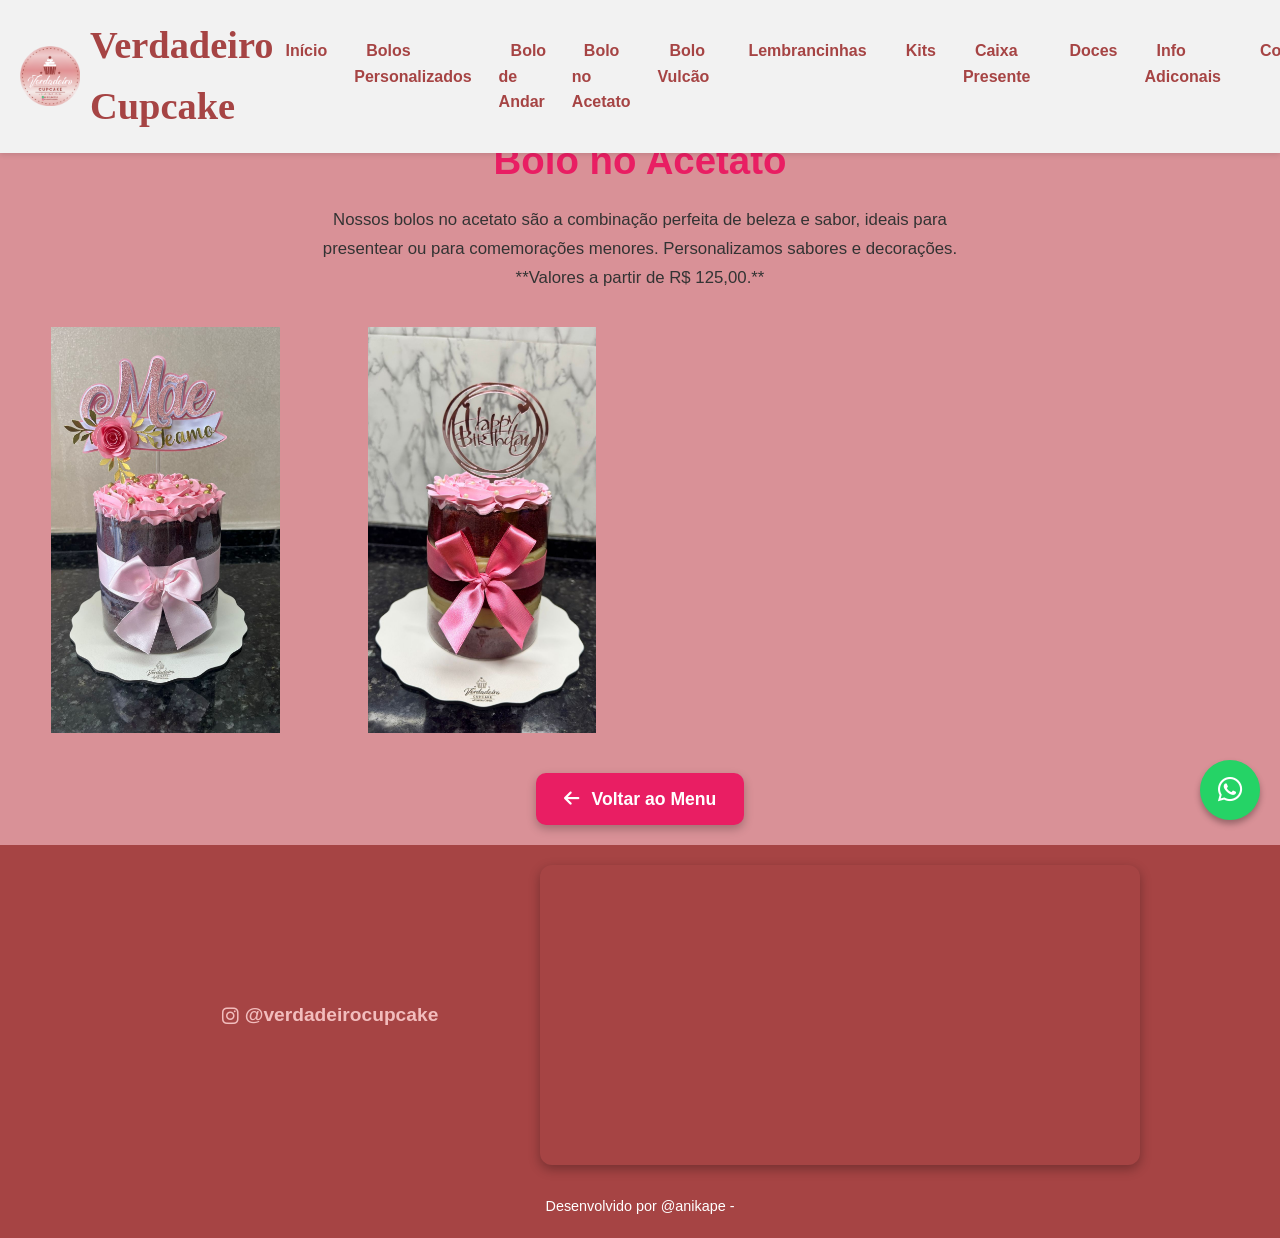
<file: acetato.html>
<!DOCTYPE html>
<html lang="en">
<head>
    <meta charset="UTF-8">
    <meta name="viewport" content="width=device-width, initial-scale=1.0">
    <link rel="stylesheet" href="style.css">
    <link rel="stylesheet" href="css/paginas.css">
    <link rel="stylesheet" href="https://cdnjs.cloudflare.com/ajax/libs/font-awesome/6.0.0-beta3/css/all.min.css">
    <link href="https://fonts.googleapis.com/icon?family=Material+Icons" rel="stylesheet">
    <title>Bolo no Acetato | Verdadeiro Cupcake</title>
</head>
<body>
    <header>
        <div class="logo">
            <img src="./assets/logo1.png" alt="Logo Verdadeiro Cupcake" class="headerLogo" loading="lazy" />
            <h1 id="logo">Verdadeiro Cupcake</h1>
        </div>
        <div class="menu-toggle">
            <span class="material-icons">menu</span>
        </div>
        <nav>
            <ul>
                <li><a href="index.html">Início</a></li>
                <li><a href="bolospersonalizados.html">Bolos Personalizados</a></li>
                <li><a href="boloandar.html">Bolo de Andar</a></li>
                <li><a href="#acetato">Bolo no Acetato</a></li> 
                <li><a href="vulcao.html">Bolo Vulcão</a></li>
                <li><a href="lembrancinhas.html">Lembrancinhas</a></li>
                <li><a href="#kits">Kits</a></li>
                <li><a href="#presente">Caixa Presente</a></li>
                <li><a href="doces.html">Doces </a></li>
                <li><a href="#add">Info Adiconais </a></li>
                <li><a href="#contato">Contato</a></li>
            </ul>
        </nav>
    </header>

    <main>
        <h1 class="page-title">Bolo no Acetato</h1>
        
        <p class="description">
            Nossos bolos no acetato são a combinação perfeita de beleza e sabor, ideais para presentear ou para comemorações menores.
            Personalizamos sabores e decorações. 
            <br>
            **Valores a partir de R$ 125,00.**
        </p>

        <div class="gallery">
            <div class="gallery-item">
                <img src="./assets/acetato.jpg" alt="Bolo no Acetato 1">
            </div>
            <div class="gallery-item">
                <img src="./assets/acetato/acetato.jpg" alt="Bolo no Acetato 2">
            </div>
            <!-- <div class="gallery-item">
                <img src="./assets/acetato3.jpg" alt="Bolo no Acetato 3">
            </div>
            <div class="gallery-item">
                <img src="./assets/acetato4.jpg" alt="Bolo no Acetato 4">
            </div>
            <div class="gallery-item">
                <img src="./assets/acetato5.jpg" alt="Bolo no Acetato 5">
            </div>
            <div class="gallery-item">
                <img src="./assets/acetato6.jpg" alt="Bolo no Acetato 6">
            </div>
            <div class="gallery-item">
                <img src="./assets/acetato7.jpg" alt="Bolo no Acetato 7">
            </div> -->
        </div>

        <a href="index.html" class="back-button">
            <i class="fas fa-arrow-left"></i> Voltar ao Menu
        </a>
    </main>

    <footer id="contato">
        <div class="footer-content">
            <div class="footer-top">
                <div class="footer-instagram">
                    <a
                        href="https://www.instagram.com/verdadeirocupcake/"
                        target="_blank"
                        rel="noopener noreferrer"
                        class="instagram-link"
                    >
                        <i class="fab fa-instagram"></i> @verdadeirocupcake
                    </a>
                </div>
                <div class="map-container">
                    <iframe
                        src="https://www.google.com/maps/embed?pb=!1m18!1m12!1m3!1d3951.840152264627!2d-34.90979382417488!3d-7.911761278748884!2m3!1f0!2f0!3f0!3m2!1i1024!2i768!4f13.1!3m3!1m2!1s0x7ab1433507e8efd%3A0x87d043408e9410bb!2sR.%20Quarenta%20e%20Oito%2C%20256%20-%20Caet%C3%A9s%20III%2C%20Abreu%20e%20Lima%20-%20PE%2C%2055345-070!5e0!3m2!1spt-BR!2sbr!4v1759503934556!5m2!1spt-BR!2sbr"
                        allowfullscreen=""
                        loading="lazy"
                        referrerpolicy="no-referrer-when-downgrade"
                    ></iframe>
                </div>
            </div>
            <p id="footer-text">Desenvolvido por @anikape - <span id="current-date"></span></p>
        </div>
    </footer>

    <a href="https://wa.me/5581981802018" target="_blank" class="whatsapp-float">
        <i class="fab fa-whatsapp"></i>
    </a>

    <div vw class="enabled">
        <div vw-access-button class="active"></div>
        <div vw-plugin-wrapper></div>
    </div>
    <script src="https://vlibras.gov.br/app/vlibras-plugin.js"></script>
    <script>
        new window.VLibras.Widget("https://vlibras.gov.br/app");
    </script>

    <script src="script.js"></script>

</body>
</html>
</file>
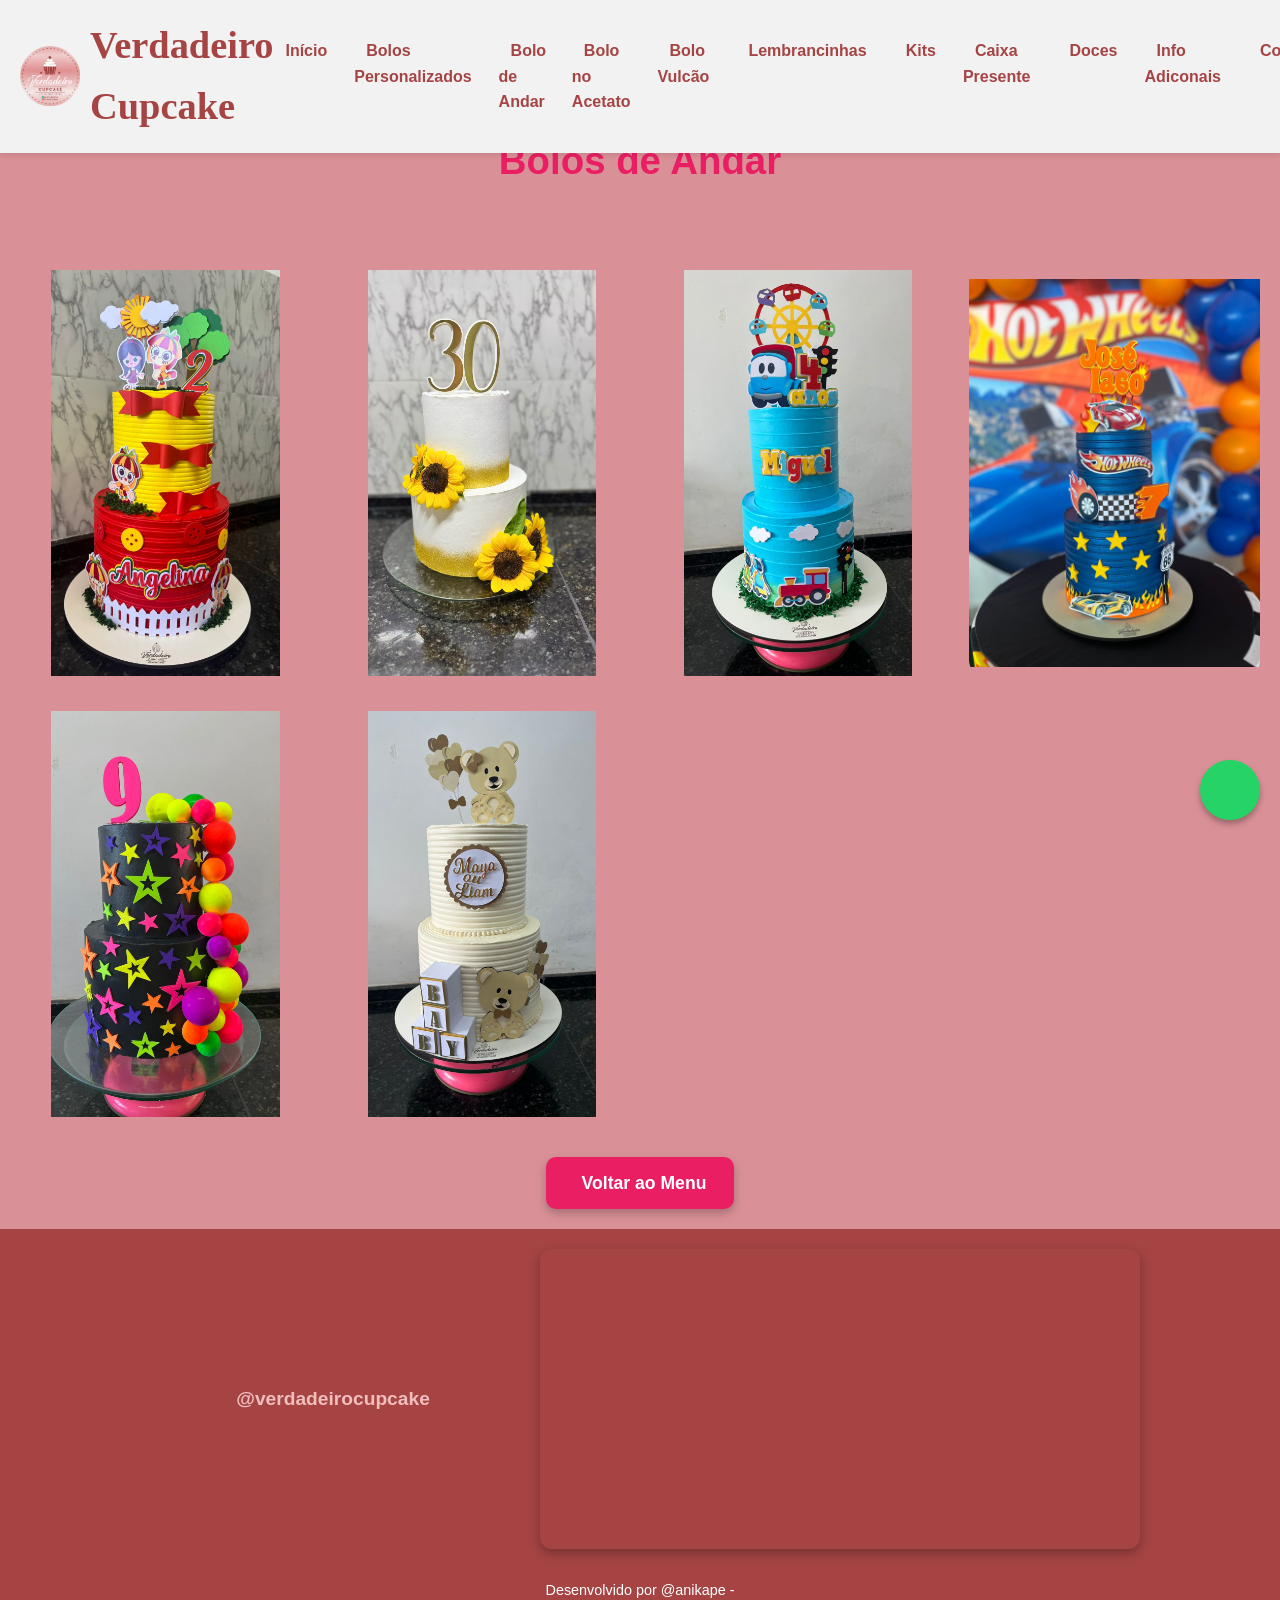
<file: boloandar.html>
<!DOCTYPE html>
<html lang="pt-BR">
<head>
  <meta charset="UTF-8">
  <meta name="viewport" content="width=device-width, initial-scale=1.0">
  <link rel="stylesheet" href="style.css">
  <link rel="stylesheet" href="css/paginas.css">
  <link href="https://fonts.googleapis.com/icon?family=Material+Icons" rel="stylesheet">
  <title>Bolos Personalizados</title>
</head>
<body>
  <!-- HEADER -->
  <header>
    <div class="logo">
      <img src="./assets/logo1.png" alt="Logo Verdadeiro Cupcake" class="headerLogo" loading="lazy" />
      <h1 id="logo">Verdadeiro Cupcake</h1>
    </div>
    <div class="menu-toggle">
      <span class="material-icons">menu</span>
    </div>
    <nav>
      <ul>
          <li><a href="index.html">Início</a></li>
          <li><a href="bolospersonalizados.html">Bolos Personalizados</a></li>
          <li><a href="boloandar.html">Bolo de Andar</a></li>
          <li><a href="acetato.html">Bolo no Acetato</a></li>
          <li><a href="vulcao.html">Bolo Vulcão</a></li>
          <li><a href="lembrancinhas.html">Lembrancinhas</a></li>
          <li><a href="kits.html">Kits</a></li>
          <li><a href="presente.html">Caixa Presente</a></li>
          <li><a href="doces.html">Doces </a></li>
          <li><a href="#add">Info Adiconais </a></li>
          <li><a href="#contato">Contato</a></li>
      </ul>
    </nav>
  </header>


  <!-- CONTEÚDO -->
  <main>
    <h1 class="page-title">Bolos de Andar</h1>
    <p class="description"><br></p>

    <!-- GALERIA EM GRID -->
    <div class="gallery">
      <div class="gallery-item">
        <img src="./assets/andar/andar1.jpg" alt="Bolo de Andar 1">
      </div>
      <div class="gallery-item">
        <img src="./assets/andar/andar2.jpg" alt="Bolo de Andar 2">
      </div>
      <div class="gallery-item">
        <img src="./assets/andar/andar3.jpg" alt="Bolo de Andar 3">
      </div>
      <div class="gallery-item">
        <img src="./assets/andar/andar4.jpg" alt="Bolo de Andar 4">
      </div>
      <div class="gallery-item">
        <img src="./assets/andar/andar5.jpg" alt="Bolo de Andar 5">
      </div>
      <div class="gallery-item">
        <img src="./assets/andar/andar6.jpg" alt="Bolo de Andar 6">
      </div>
    </div>

    <a href="index.html" class="back-button">
      <i class="fas fa-arrow-left"></i> Voltar ao Menu
    </a>
  </main>

  <!-- FOOTER -->
    <footer id="contato">
      <div class="footer-content">
        <div class="footer-top">
          <div class="footer-instagram">
            <a
              href="https://www.instagram.com/verdadeirocupcake/"
              target="_blank"
              rel="noopener noreferrer"
              class="instagram-link"
            >
              <i class="fab fa-instagram"></i> @verdadeirocupcake
            </a>
          </div>
          <div class="map-container">
            <iframe
              src="https://www.google.com/maps/embed?pb=!1m18!1m12!1m3!1d3951.840152264627!2d-34.90979382417488!3d-7.911761278748884!2m3!1f0!2f0!3f0!3m2!1i1024!2i768!4f13.1!3m3!1m2!1s0x7ab1433507e8efd%3A0x87d043408e9410bb!2sR.%20Quarenta%20e%20Oito%2C%20256%20-%20Caet%C3%A9s%20III%2C%20Abreu%20e%20Lima%20-%20PE%2C%2055345-070!5e0!3m2!1spt-BR!2sbr!4v1759503934556!5m2!1spt-BR!2sbr"
              allowfullscreen=""
              loading="lazy"
              referrerpolicy="no-referrer-when-downgrade"
            ></iframe>
          </div>
        </div>
        <p id="footer-text">Desenvolvido por @anikape - <span id="current-date"></span></p>
      </div>
    </footer>

  <!-- WhatsApp flutuante -->
  <a href="https://wa.me/5581981802018" target="_blank" class="whatsapp-float">
    <i class="fab fa-whatsapp"></i>
  </a>

  <!-- VLibras -->
  <div vw class="enabled">
    <div vw-access-button class="active"></div>
    <div vw-plugin-wrapper></div>
  </div>
  <script src="https://vlibras.gov.br/app/vlibras-plugin.js"></script>
  <script>
    new window.VLibras.Widget("https://vlibras.gov.br/app");
  </script>

  <!-- Script principal -->
  <script src="script.js"></script>
</body>
</html>
</file>
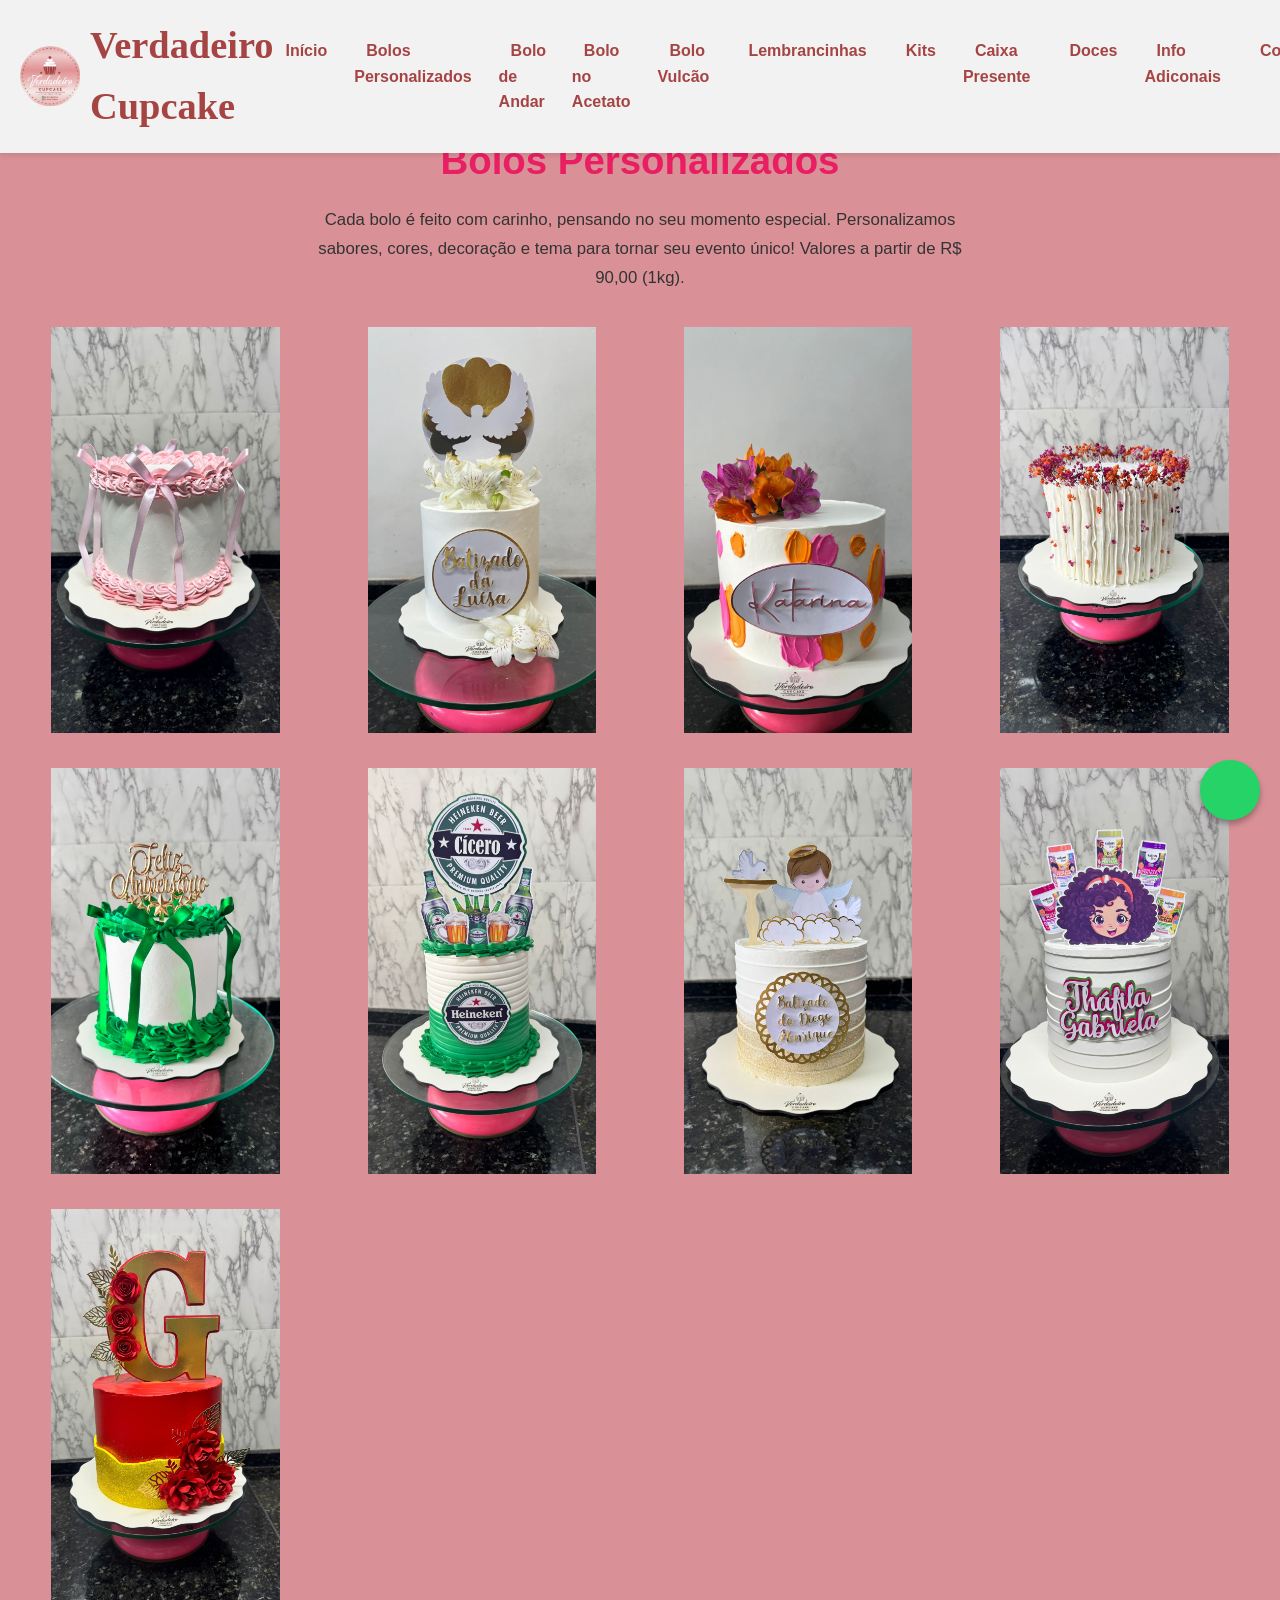
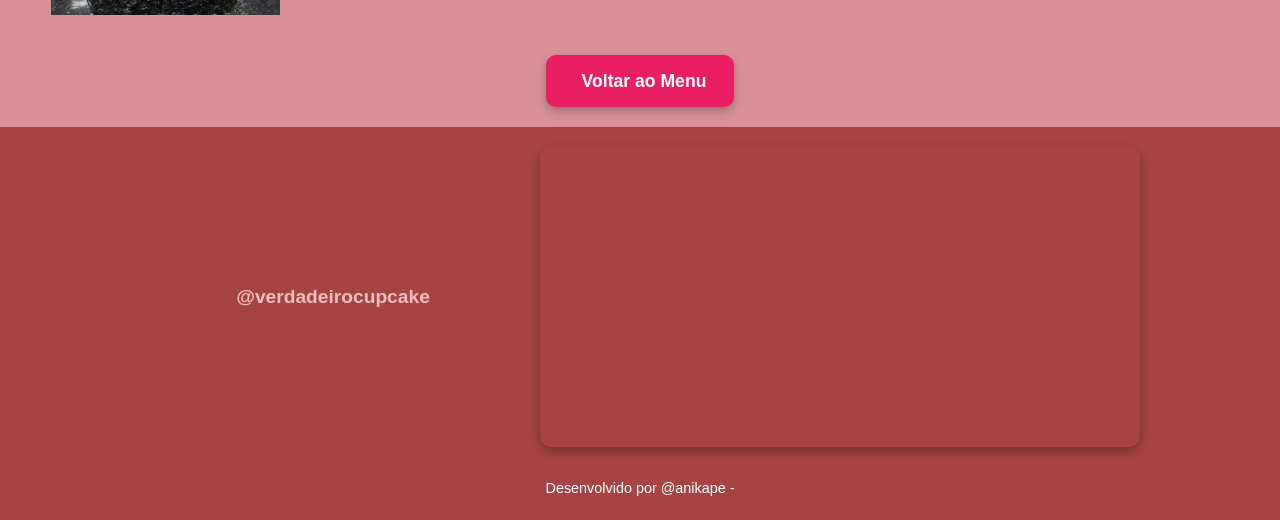
<file: bolospersonalizados.html>
<!DOCTYPE html>
<html lang="en">
<head>
  <meta charset="UTF-8">
  <meta name="viewport" content="width=device-width, initial-scale=1.0">
  <link rel="stylesheet" href="style.css">
  <link rel="stylesheet" href="css/paginas.css">
  <link href="https://fonts.googleapis.com/icon?family=Material+Icons" rel="stylesheet">
  <title>Bolos Personalizados</title>
</head>
<body>
  <!-- HEADER -->
  <header>
    <div class="logo">
      <img src="./assets/logo1.png" alt="Logo Verdadeiro Cupcake" class="headerLogo" loading="lazy" />
      <h1 id="logo">Verdadeiro Cupcake</h1>
    </div>
    <div class="menu-toggle">
      <span class="material-icons">menu</span>
    </div>
    <nav>
      <ul>
          <li><a href="index.html">Início</a></li>
          <li><a href="bolospersonalizados.html">Bolos Personalizados</a></li>
          <li><a href="boloandar.html">Bolo de Andar</a></li>
          <li><a href="acetato.html">Bolo no Acetato</a></li>
          <li><a href="vulcao.html">Bolo Vulcão</a></li>
          <li><a href="lembrancinhas.html">Lembrancinhas</a></li>
          <li><a href="kits.html">Kits</a></li>
          <li><a href="presente.html">Caixa Presente</a></li>
          <li><a href="doces.html">Doces </a></li>
          <li><a href="#add">Info Adiconais </a></li>
          <li><a href="#contato">Contato</a></li>
      </ul>
    </nav>
  </header>

  <!-- CONTEÚDO -->
  <main>
    <h1 class="page-title">Bolos Personalizados</h1>
    <p class="description">
      Cada bolo é feito com carinho, pensando no seu momento especial. 
      Personalizamos sabores, cores, decoração e tema para tornar seu evento único!
      Valores a partir de R$ 90,00 (1kg).
    </p>

    <!-- GALERIA EM GRID -->
    <div class="gallery">
      <div class="gallery-item">
        <img src="./assets/laco.jpg" alt="Bolo Personalizado 1">
      </div>
      <div class="gallery-item">
        <img src="./assets/batizado.jpg" alt="Bolo Personalizado 2">
      </div>
      <div class="gallery-item">
        <img src="./assets/kat.jpg" alt="Bolo Personalizado 3">
      </div>
      <div class="gallery-item">
        <img src="./assets/flor.jpg" alt="Bolo Personalizado 4">
      </div>
      <div class="gallery-item">
        <img src="./assets/verde.jpg" alt="Bolo Personalizado 5">
      </div>
      <div class="gallery-item">
        <img src="./assets/cerveja.jpg" alt="Bolo Personalizado 6">
      </div>
       <div class="gallery-item">
        <img src="./assets/batizado1.jpg" alt="Bolo Personalizado 6">
      </div>
       <div class="gallery-item">
        <img src="./assets/cabelo.jpg" alt="Bolo Personalizado 6">
      </div>
       <div class="gallery-item">
        <img src="./assets/g.jpg" alt="Bolo Personalizado 6">
      </div>
    </div>

    <a href="index.html" class="back-button">
      <i class="fas fa-arrow-left"></i> Voltar ao Menu
    </a>
  </main>

  <!-- FOOTER -->
    <footer id="contato">
      <div class="footer-content">
        <div class="footer-top">
          <div class="footer-instagram">
            <a
              href="https://www.instagram.com/verdadeirocupcake/"
              target="_blank"
              rel="noopener noreferrer"
              class="instagram-link"
            >
              <i class="fab fa-instagram"></i> @verdadeirocupcake
            </a>
          </div>
          <div class="map-container">
            <iframe
              src="https://www.google.com/maps/embed?pb=!1m18!1m12!1m3!1d3951.840152264627!2d-34.90979382417488!3d-7.911761278748884!2m3!1f0!2f0!3f0!3m2!1i1024!2i768!4f13.1!3m3!1m2!1s0x7ab1433507e8efd%3A0x87d043408e9410bb!2sR.%20Quarenta%20e%20Oito%2C%20256%20-%20Caet%C3%A9s%20III%2C%20Abreu%20e%20Lima%20-%20PE%2C%2055345-070!5e0!3m2!1spt-BR!2sbr!4v1759503934556!5m2!1spt-BR!2sbr"
              allowfullscreen=""
              loading="lazy"
              referrerpolicy="no-referrer-when-downgrade"
            ></iframe>
          </div>
        </div>
        <p id="footer-text">Desenvolvido por @anikape - <span id="current-date"></span></p>
      </div>
    </footer>

  <!-- WhatsApp flutuante -->
  <a href="https://wa.me/5581981802018" target="_blank" class="whatsapp-float">
    <i class="fab fa-whatsapp"></i>
  </a>

  <!-- VLibras -->
  <div vw class="enabled">
    <div vw-access-button class="active"></div>
    <div vw-plugin-wrapper></div>
  </div>
  <script src="https://vlibras.gov.br/app/vlibras-plugin.js"></script>
  <script>
    new window.VLibras.Widget("https://vlibras.gov.br/app");
  </script>

  <!-- Script principal -->
  <script src="script.js"></script>




  
</body>
</html>
</file>
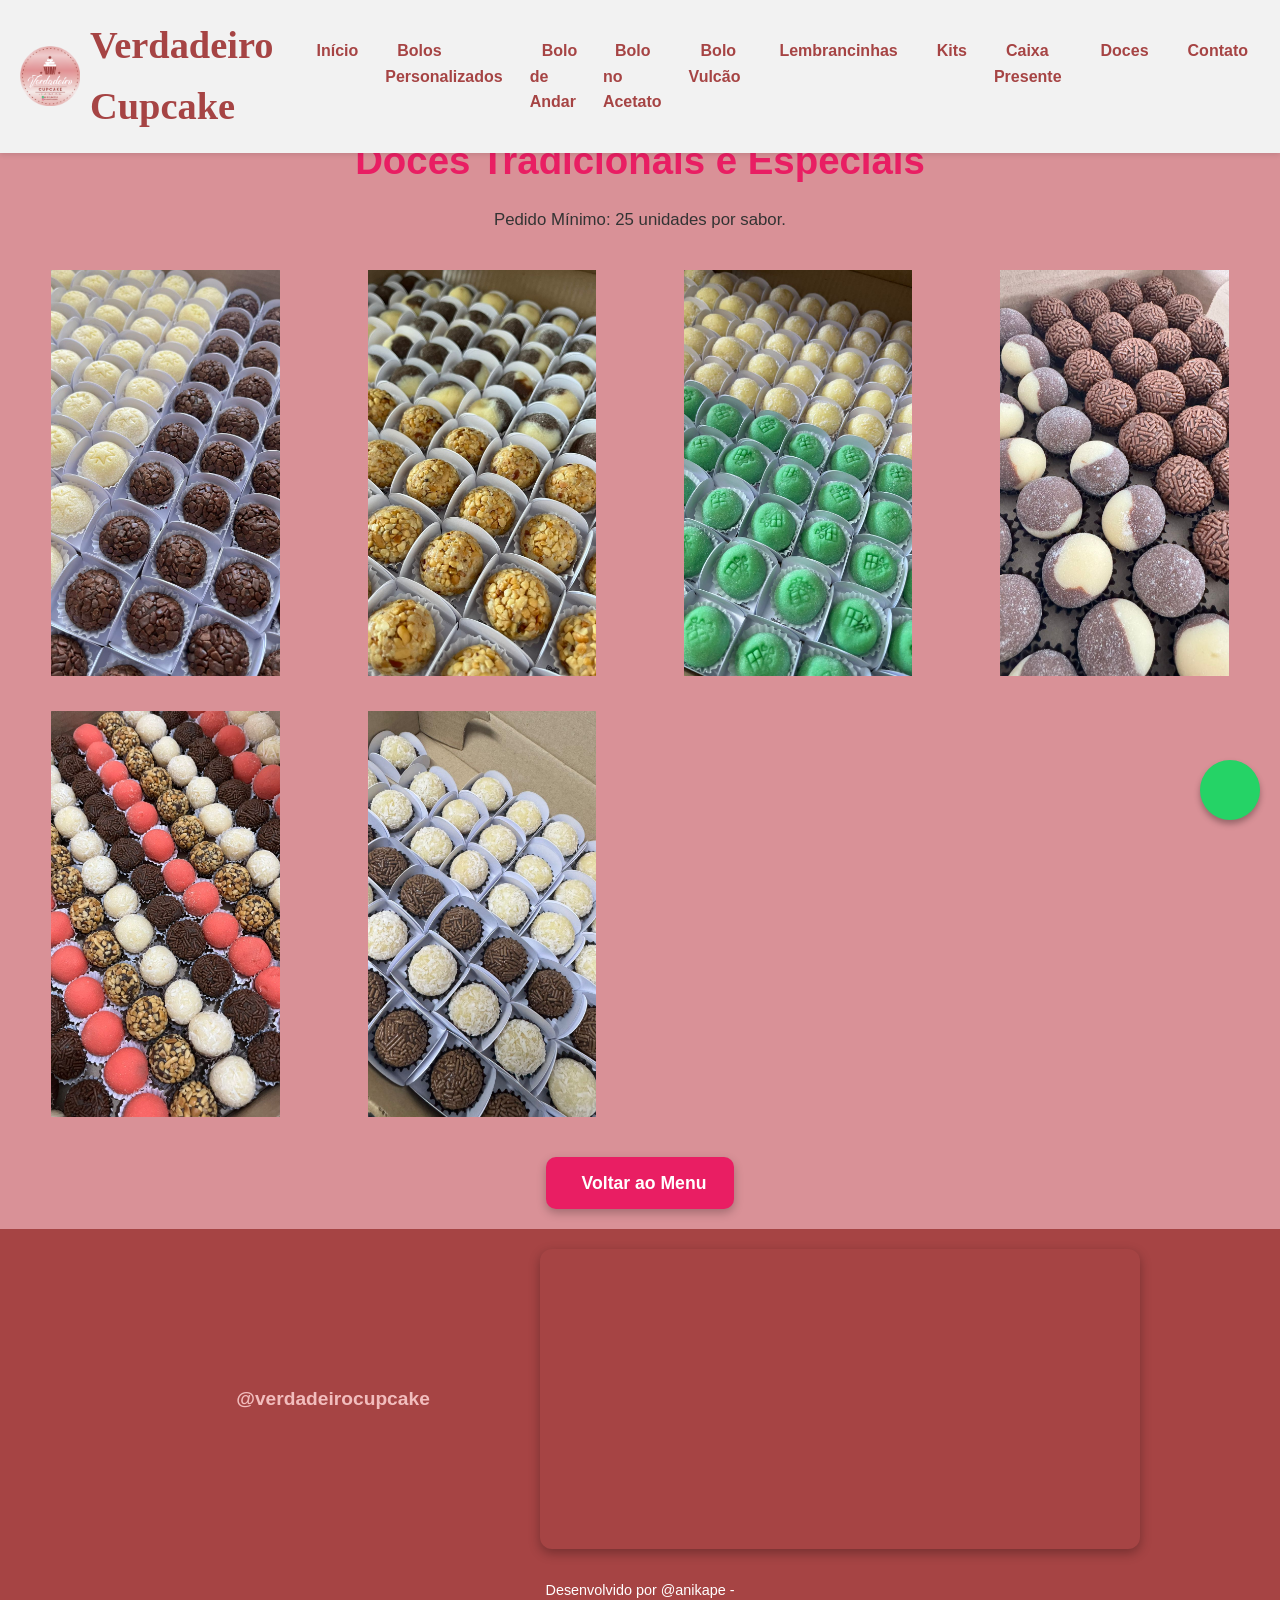
<file: doces.html>
<!DOCTYPE html>
<html lang="pt-BR">
<head>
  <meta charset="UTF-8">
  <meta name="viewport" content="width=device-width, initial-scale=1.0">
  <link rel="stylesheet" href="style.css">
  <link rel="stylesheet" href="css/paginas.css">
  <link href="https://fonts.googleapis.com/icon?family=Material+Icons" rel="stylesheet">
  <title>Bolos Personalizados</title>
</head>
<body>
  <!-- HEADER -->
  <header>
    <div class="logo">
      <img src="./assets/logo1.png" alt="Logo Verdadeiro Cupcake" class="headerLogo" loading="lazy" />
      <h1 id="logo">Verdadeiro Cupcake</h1>
    </div>
    <div class="menu-toggle">
      <span class="material-icons">menu</span>
    </div>
    <nav>
      <ul>
          <li><a href="index.html">Início</a></li>
          <li><a href="bolospersonalizados.html">Bolos Personalizados</a></li>
          <li><a href="boloandar.html">Bolo de Andar</a></li>
          <li><a href="acetato.html">Bolo no Acetato</a></li>
          <li><a href="vulcao.html">Bolo Vulcão</a></li>
          <li><a href="lembrancinhas.html">Lembrancinhas</a></li>
          <li><a href="kits.html">Kits</a></li>
          <li><a href="presente.html">Caixa Presente</a></li>
          <li><a href="doces.html">Doces </a></li>
          <!-- <li><a href="#add">Info Adiconais </a></li> -->
          <li><a href="#contato">Contato</a></li>
      </ul>
    </nav>
  </header>


  <!-- CONTEÚDO -->
  <main>
    <h1 class="page-title">Doces Tradicionais e Especiais</h1>
    <p class="description">
        Pedido Mínimo: 25 unidades por sabor.<br>
    </p>

    <!-- GALERIA EM GRID -->
    <div class="gallery">
      <div class="gallery-item">
        <img src="./assets/doces/deoce4.jpg" alt="Doces Tradicionais">
      </div>
      <div class="gallery-item">
        <img src="./assets/doces/doce3.jpg" alt="Bolo Personalizado 2">
      </div>
      <div class="gallery-item">
        <img src="./assets/doces/doce6.jpg" alt="Bolo Personalizado 3">
      </div>
      <div class="gallery-item">
        <img src="./assets/doces/doce1.jpg" alt="Bolo Personalizado 4">
      </div>
      <div class="gallery-item">
        <img src="./assets/doces/doce7.jpg" alt="Bolo Personalizado 5">
      </div>
      <div class="gallery-item">
        <img src="./assets/doces/doce2.jpg" alt="Bolo Personalizado 6">
      </div>
    </div>

    <a href="index.html" class="back-button">
      <i class="fas fa-arrow-left"></i> Voltar ao Menu
    </a>
  </main>

  <!-- FOOTER -->
    <footer id="contato">
      <div class="footer-content">
        <div class="footer-top">
          <div class="footer-instagram">
            <a
              href="https://www.instagram.com/verdadeirocupcake/"
              target="_blank"
              rel="noopener noreferrer"
              class="instagram-link"
            >
              <i class="fab fa-instagram"></i> @verdadeirocupcake
            </a>
          </div>
          <div class="map-container">
            <iframe
              src="https://www.google.com/maps/embed?pb=!1m18!1m12!1m3!1d3951.840152264627!2d-34.90979382417488!3d-7.911761278748884!2m3!1f0!2f0!3f0!3m2!1i1024!2i768!4f13.1!3m3!1m2!1s0x7ab1433507e8efd%3A0x87d043408e9410bb!2sR.%20Quarenta%20e%20Oito%2C%20256%20-%20Caet%C3%A9s%20III%2C%20Abreu%20e%20Lima%20-%20PE%2C%2055345-070!5e0!3m2!1spt-BR!2sbr!4v1759503934556!5m2!1spt-BR!2sbr"
              allowfullscreen=""
              loading="lazy"
              referrerpolicy="no-referrer-when-downgrade"
            ></iframe>
          </div>
        </div>
        <p id="footer-text">Desenvolvido por @anikape -  <span id="current-date"></span></p>
      </div>
    </footer>

  <!-- WhatsApp flutuante -->
  <a href="https://wa.me/5581981802018" target="_blank" class="whatsapp-float">
    <i class="fab fa-whatsapp"></i>
  </a>

  <!-- VLibras -->
  <div vw class="enabled">
    <div vw-access-button class="active"></div>
    <div vw-plugin-wrapper></div>
  </div>
  <script src="https://vlibras.gov.br/app/vlibras-plugin.js"></script>
  <script>
    new window.VLibras.Widget("https://vlibras.gov.br/app");
  </script>

  <!-- Script principal -->
  <script src="script.js"></script>
</body>
</html>
</file>
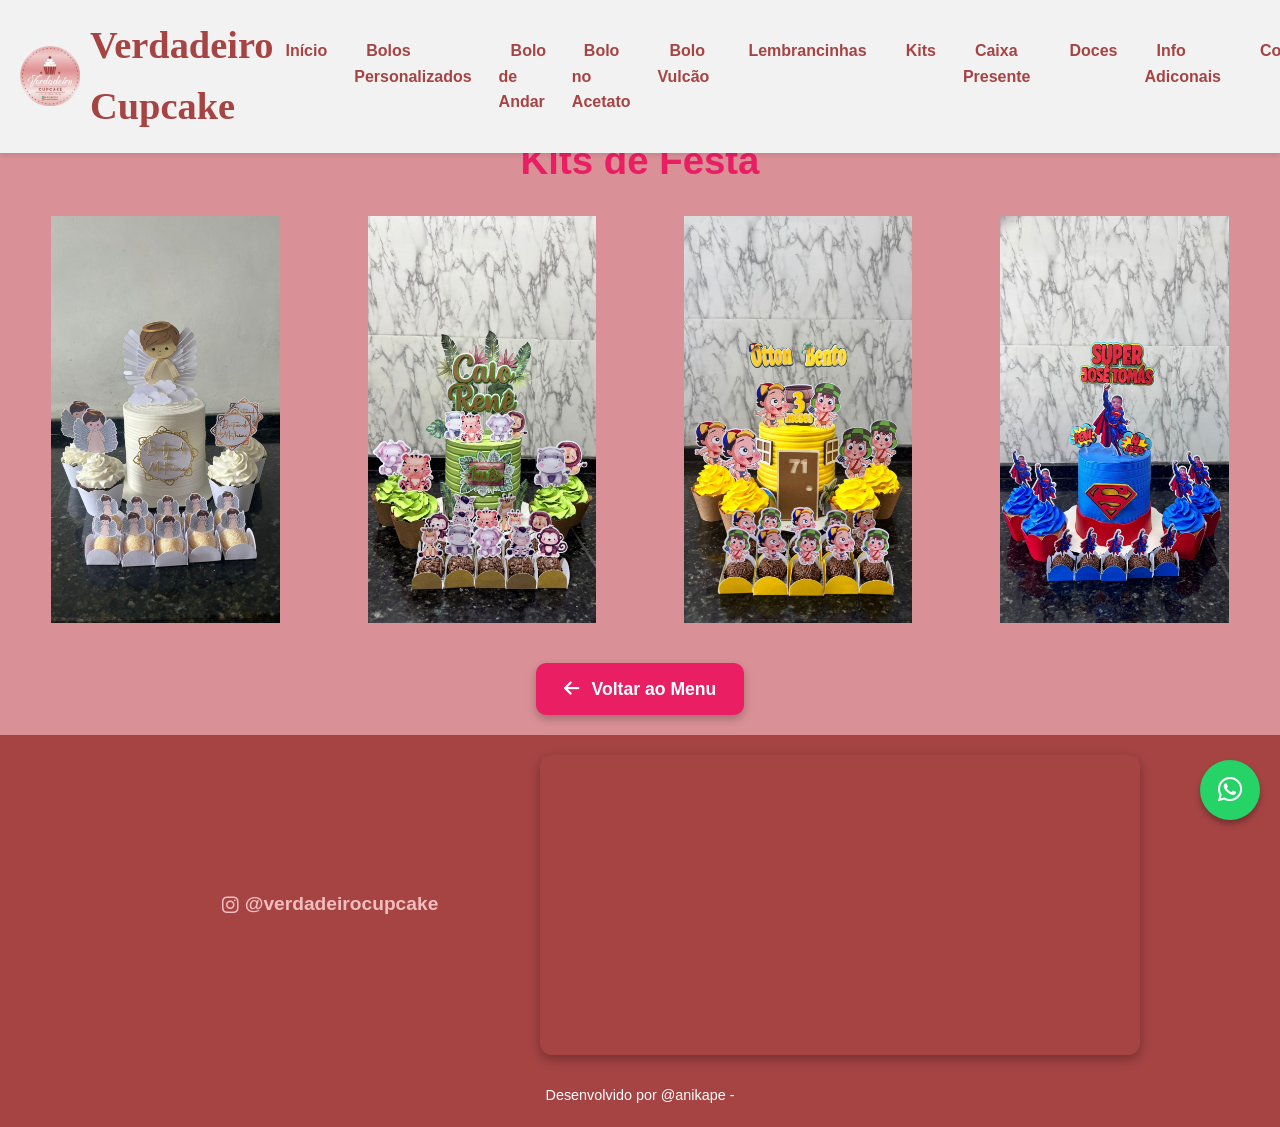
<file: kits.html>
<!DOCTYPE html>
<html lang="pt-BR">
<head>
    <meta charset="UTF-8">
    <meta name="viewport" content="width=device-width, initial-scale=1.0">
    <link rel="stylesheet" href="style.css">
    <link rel="stylesheet" href="css/paginas.css">
    <link rel="stylesheet" href="https://cdnjs.cloudflare.com/ajax/libs/font-awesome/6.0.0-beta3/css/all.min.css">
    <link href="https://fonts.googleapis.com/icon?family=Material+Icons" rel="stylesheet">
    <title>Kits de Festa | Verdadeiro Cupcake</title>
</head>
<body>
    <!-- HEADER -->
    <header>
        <div class="logo">
            <img src="./assets/logo1.png" alt="Logo Verdadeiro Cupcake" class="headerLogo" loading="lazy" />
            <h1 id="logo">Verdadeiro Cupcake</h1>
        </div>
        <div class="menu-toggle">
            <span class="material-icons">menu</span>
        </div>
        <nav>
            <ul>
                <li><a href="index.html">Início</a></li>
                <li><a href="bolospersonalizados.html">Bolos Personalizados</a></li>
                <li><a href="boloandar.html">Bolo de Andar</a></li>
                <li><a href="acetato.html">Bolo no Acetato</a></li>
                <li><a href="vulcao.html">Bolo Vulcão</a></li>
                <li><a href="lembrancinhas.html">Lembrancinhas</a></li>
                <li><a href="kits.html">Kits</a> <!-- Link atualizado -->
                <li><a href="presente.html">Caixa Presente</a></li> 
                <li><a href="doces.html">Doces </a></li>
                <li><a href="#add">Info Adiconais </a></li>
                <li><a href="#contato">Contato</a></li>
            </ul>
        </nav>
    </header>

    <!-- CONTEÚDO PRINCIPAL -->
    <main class="kits-page">
        <h1 class="page-title">Kits de Festa</h1>
        
        <div class="kits-info">
            <!-- <p class="description">
                Facilite sua celebração com nossos Kits de Festa completos! Temos opções perfeitas para comemorações pequenas, médias ou grandes, combinando o bolo ideal com uma seleção deliciosa de doces e salgados. Escolha o kit que mais combina com seu evento e deixe o sabor por nossa conta!
            </p> -->
        </div>
        
        <!-- GALERIA DE KITS -->
        <!-- <h2 class="section-title">Nossos Kits de Festa</h2> -->
        <div class="gallery">
            <!-- KIT 1: Pequeno -->
            <figure class="gallery-item">
                <img src="./assets/kit/kit.jpg" onerror="this.onerror=null;this.src='https://placehold.co/400x560/f8bbd0/000?text=Kit+Pequeno'" alt="Kit Festa Pequeno (Mini Bolo e 10 Doces)">
             
            </figure>
            <!-- KIT 2: Médio -->
            <figure class="gallery-item">
                <img src="./assets/kit/kit1.jpg"  onerror="this.onerror=null;this.src='https://placehold.co/400x560/f8bbd0/000?text=Kit+Medio'" alt="Kit Festa Médio (Bolo Pequeno e 20 Doces)">
              
            </figure>
            <!-- KIT 3: Grande -->
            <figure class="gallery-item">
                <img src="./assets/kit/kit2.jpg"  onerror="this.onerror=null;this.src='https://placehold.co/400x560/f8bbd0/000?text=Kit+Grande'" alt="Kit Festa Grande (Bolo Médio, 30 Doces e 20 Salgados)">
                
            </figure>
             <!-- KIT 4: Personalizado (Exemplo) -->
            <figure class="gallery-item">
                <img src="./assets/kit/kit3.jpg"  onerror="this.onerror=null;this.src='https://placehold.co/400x560/f8bbd0/000?text=Kit+Personalizado'" alt="Exemplo de Kit Personalizado com Decoração Temática">
               
            </figure>
        </div>

        <a href="index.html" class="back-button">
            <i class="fas fa-arrow-left"></i> Voltar ao Menu
        </a>
    </main>

    <!-- FOOTER -->
    <footer id="contato">
        <div class="footer-content">
            <div class="footer-top">
                <div class="footer-instagram">
                    <a
                        href="https://www.instagram.com/verdadeirocupcake/"
                        target="_blank"
                        rel="noopener noreferrer"
                        class="instagram-link"
                    >
                        <i class="fab fa-instagram"></i> @verdadeirocupcake
                    </a>
                </div>
                <div class="map-container">
                    <iframe
                        src="https://www.google.com/maps/embed?pb=!1m18!1m12!1m3!1d3951.840152264627!2d-34.90979382417488!3d-7.911761278748884!2m3!1f0!2f0!3f0!3m2!1i1024!2i768!4f13.1!3m3!1m2!1s0x7ab1433507e8efd%3A0x87d043408e9410bb!2sR.%20Quarenta%20e%20Oito%2C%20256%20-%20Caet%C3%A9s%20III%2C%20Abreu%20e%20Lima%20-%20PE%2C%2055345-070!5e0!3m2!1spt-BR!2sbr!4v1759503934556!5m2!1spt-BR!2sbr"
                        allowfullscreen=""
                        loading="lazy"
                        referrerpolicy="no-referrer-when-downgrade"
                    ></iframe>
                </div>
            </div>
            <p id="footer-text">Desenvolvido por @anikape - <span id="current-date"></span></p>
        </div>
    </footer>

    <!-- WhatsApp flutuante -->
    <a href="https://wa.me/5581981802018" target="_blank" class="whatsapp-float">
        <i class="fab fa-whatsapp"></i>
    </a>

    <!-- VLibras -->
    <div vw class="enabled">
        <div vw-access-button class="active"></div>
        <div vw-plugin-wrapper></div>
    </div>
    <script src="https://vlibras.gov.br/app/vlibras-plugin.js"></script>
    <script>
        new window.VLibras.Widget("https://vlibras.gov.br/app");
    </script>

    <!-- Script principal -->
    <script src="script.js"></script>
</body>
</html>
</file>
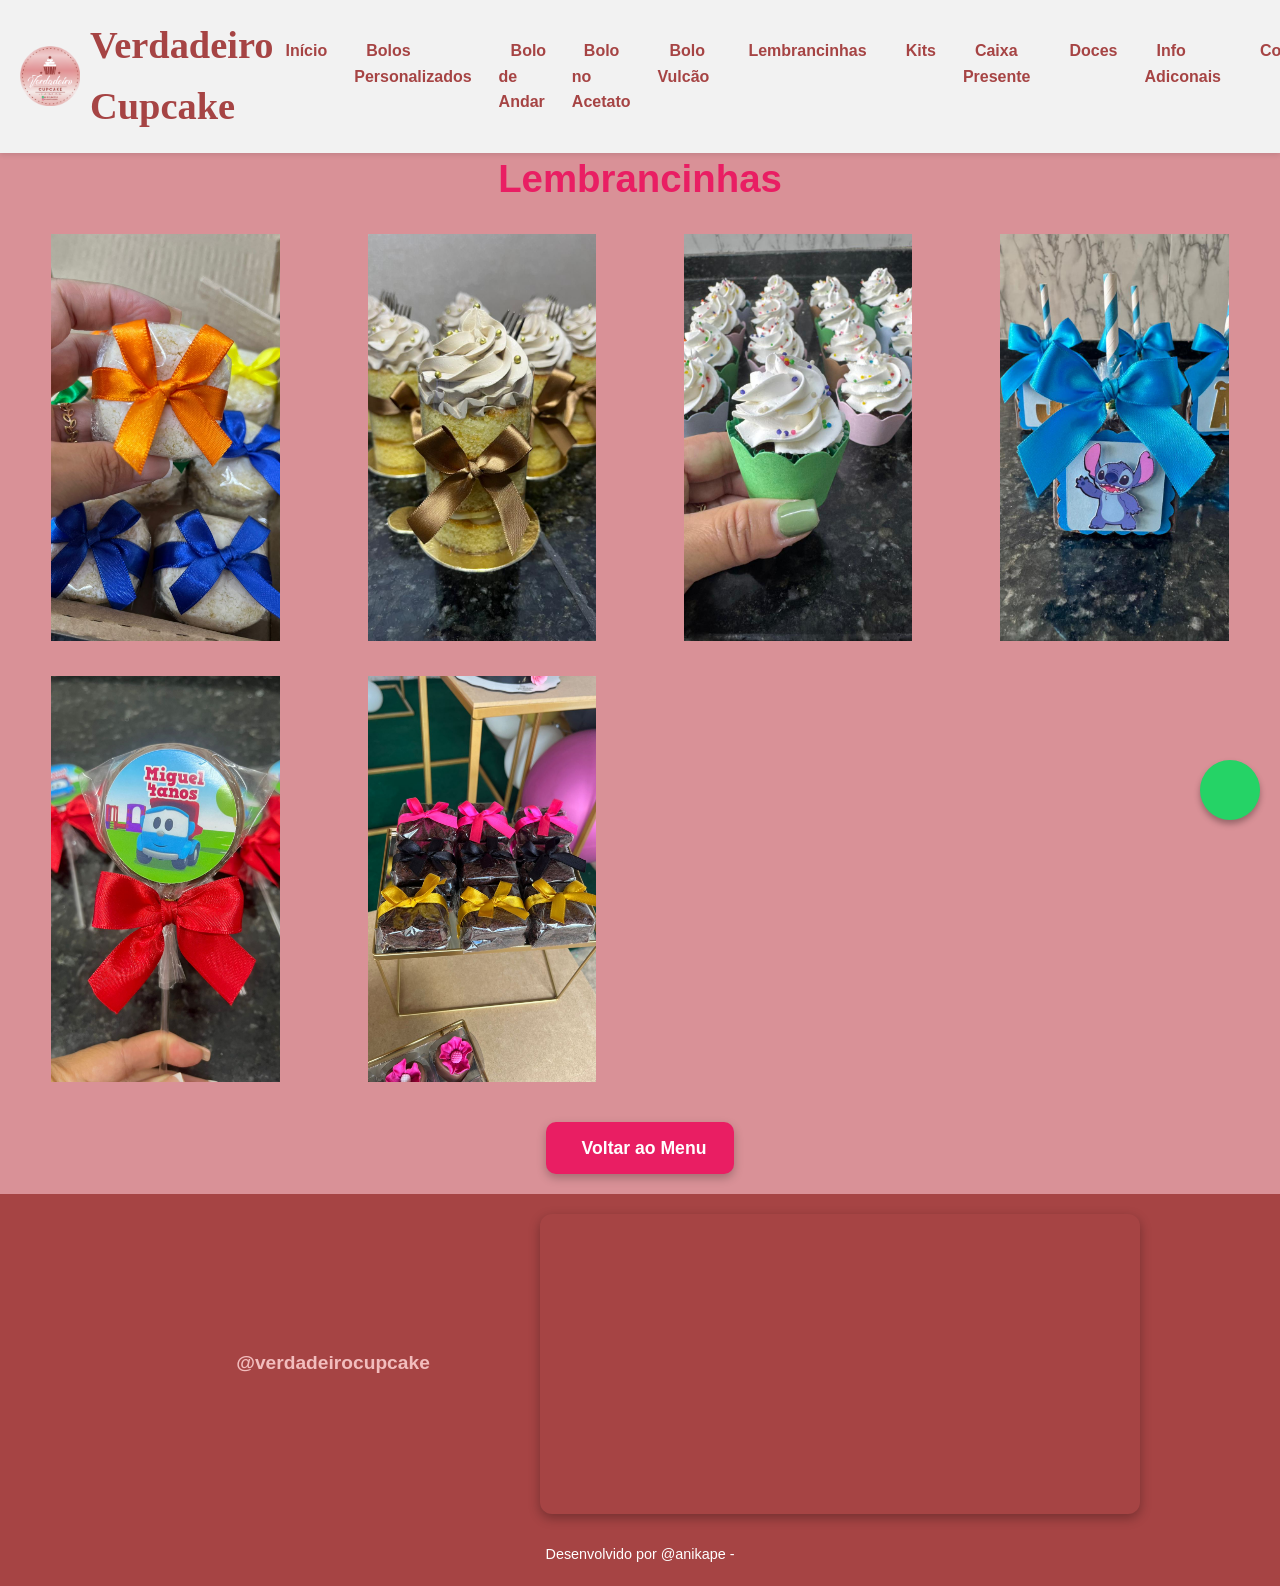
<file: lembrancinhas.html>
<!DOCTYPE html>
<html lang="pt-BR">
<head>
  <meta charset="UTF-8">
  <meta name="viewport" content="width=device-width, initial-scale=1.0">
  <link rel="stylesheet" href="style.css">
  <link rel="stylesheet" href="css/paginas.css">
  <link href="https://fonts.googleapis.com/icon?family=Material+Icons" rel="stylesheet">
  <title>Bolos Personalizados</title>
</head>
<body>
  <!-- HEADER -->
  <header>
    <div class="logo">
      <img src="./assets/logo1.png" alt="Logo Verdadeiro Cupcake" class="headerLogo" loading="lazy" />
      <h1 id="logo">Verdadeiro Cupcake</h1>
    </div>
    <div class="menu-toggle">
      <span class="material-icons">menu</span>
    </div>
    <nav>
      <ul>
          <li><a href="index.html">Início</a></li>
          <li><a href="bolospersonalizados.html">Bolos Personalizados</a></li>
          <li><a href="boloandar.html">Bolo de Andar</a></li>
          <li><a href="acetato.html">Bolo no Acetato</a></li>
          <li><a href="vulcao.html">Bolo Vulcão</a></li>
          <li><a href="lembrancinhas.html">Lembrancinhas</a></li>
          <li><a href="kits.html">Kits</a></li>
          <li><a href="presente.html">Caixa Presente</a></li>
          <li><a href="doces.html">Doces </a></li>
          <li><a href="#add">Info Adiconais </a></li>
          <li><a href="#contato">Contato</a></li>
      </ul>
    </nav>
  </header>

  <!-- CONTEÚDO -->
  <main class="lembrancinhas-page" id="title">
    <h1 class="page-title">Lembrancinhas</h1>

    <h2 class="section-title"></h2>
    <p class="section-description">
      
    </p>

    <!-- GALERIA EM GRID COM LEGENDAS -->
    <div class="gallery">
      <figure class="gallery-item">
        <img src="./assets/lembranca/bemcasado.jpg" alt="Bem casado artesanal">
        <!-- <figcaption>Bem Casado</figcaption> -->
      </figure>
      <figure class="gallery-item">
        <img src="./assets/lembranca/bolo.jpg" alt="Mini Cake">
        <!-- <figcaption>Mini Cake</figcaption> -->
      </figure>
      <figure class="gallery-item">
        <img src="./assets/lembranca/mini.jpg" alt="Mini cupcake">
        <!-- <figcaption>Mini Cupcake</figcaption> -->
      </figure>
      <figure class="gallery-item">
        <img src="./assets/lembranca/pirulito.jpg" alt="Pirulito Personalizado">
        <!-- <figcaption>Pirulito Personalizado</figcaption> -->
      </figure>
      <figure class="gallery-item">
        <img src="./assets/lembranca/pirulitoChoco.jpg" alt="Pirulito de Chocolate">
        <!-- <figcaption>Pirulito de Chocolate</figcaption> -->
      </figure>
      <figure class="gallery-item">
        <img src="./assets/lembranca/brownie.jpg" alt="Brownie no Palito">
        <!-- <figcaption>Brownie no Palito</figcaption> -->
      </figure>
    </div>

    <a href="index.html" class="back-button">
      <i class="fas fa-arrow-left"></i> Voltar ao Menu
    </a>
  </main>

  <!-- FOOTER -->
    <footer id="contato">
      <div class="footer-content">
        <div class="footer-top">
          <div class="footer-instagram">
            <a
              href="https://www.instagram.com/verdadeirocupcake/"
              target="_blank"
              rel="noopener noreferrer"
              class="instagram-link"
            >
              <i class="fab fa-instagram"></i> @verdadeirocupcake
            </a>
          </div>
          <div class="map-container">
            <iframe
              src="https://www.google.com/maps/embed?pb=!1m18!1m12!1m3!1d3951.840152264627!2d-34.90979382417488!3d-7.911761278748884!2m3!1f0!2f0!3f0!3m2!1i1024!2i768!4f13.1!3m3!1m2!1s0x7ab1433507e8efd%3A0x87d043408e9410bb!2sR.%20Quarenta%20e%20Oito%2C%20256%20-%20Caet%C3%A9s%20III%2C%20Abreu%20e%20Lima%20-%20PE%2C%2055345-070!5e0!3m2!1spt-BR!2sbr!4v1759503934556!5m2!1spt-BR!2sbr"
              allowfullscreen=""
              loading="lazy"
              referrerpolicy="no-referrer-when-downgrade"
            ></iframe>
          </div>
        </div>
        <p id="footer-text">Desenvolvido por @anikape - <span id="current-date"></span></p>
      </div>
    </footer>

  <!-- WhatsApp flutuante -->
  <a href="https://wa.me/5581981802018" target="_blank" class="whatsapp-float">
    <i class="fab fa-whatsapp"></i>
  </a>

  <!-- VLibras -->
  <div vw class="enabled">
    <div vw-access-button class="active"></div>
    <div vw-plugin-wrapper></div>
  </div>
  <script src="https://vlibras.gov.br/app/vlibras-plugin.js"></script>
  <script>
    new window.VLibras.Widget("https://vlibras.gov.br/app");
  </script>

  <!-- Script principal -->
  <script src="script.js"></script>
</body>
</html>
</file>
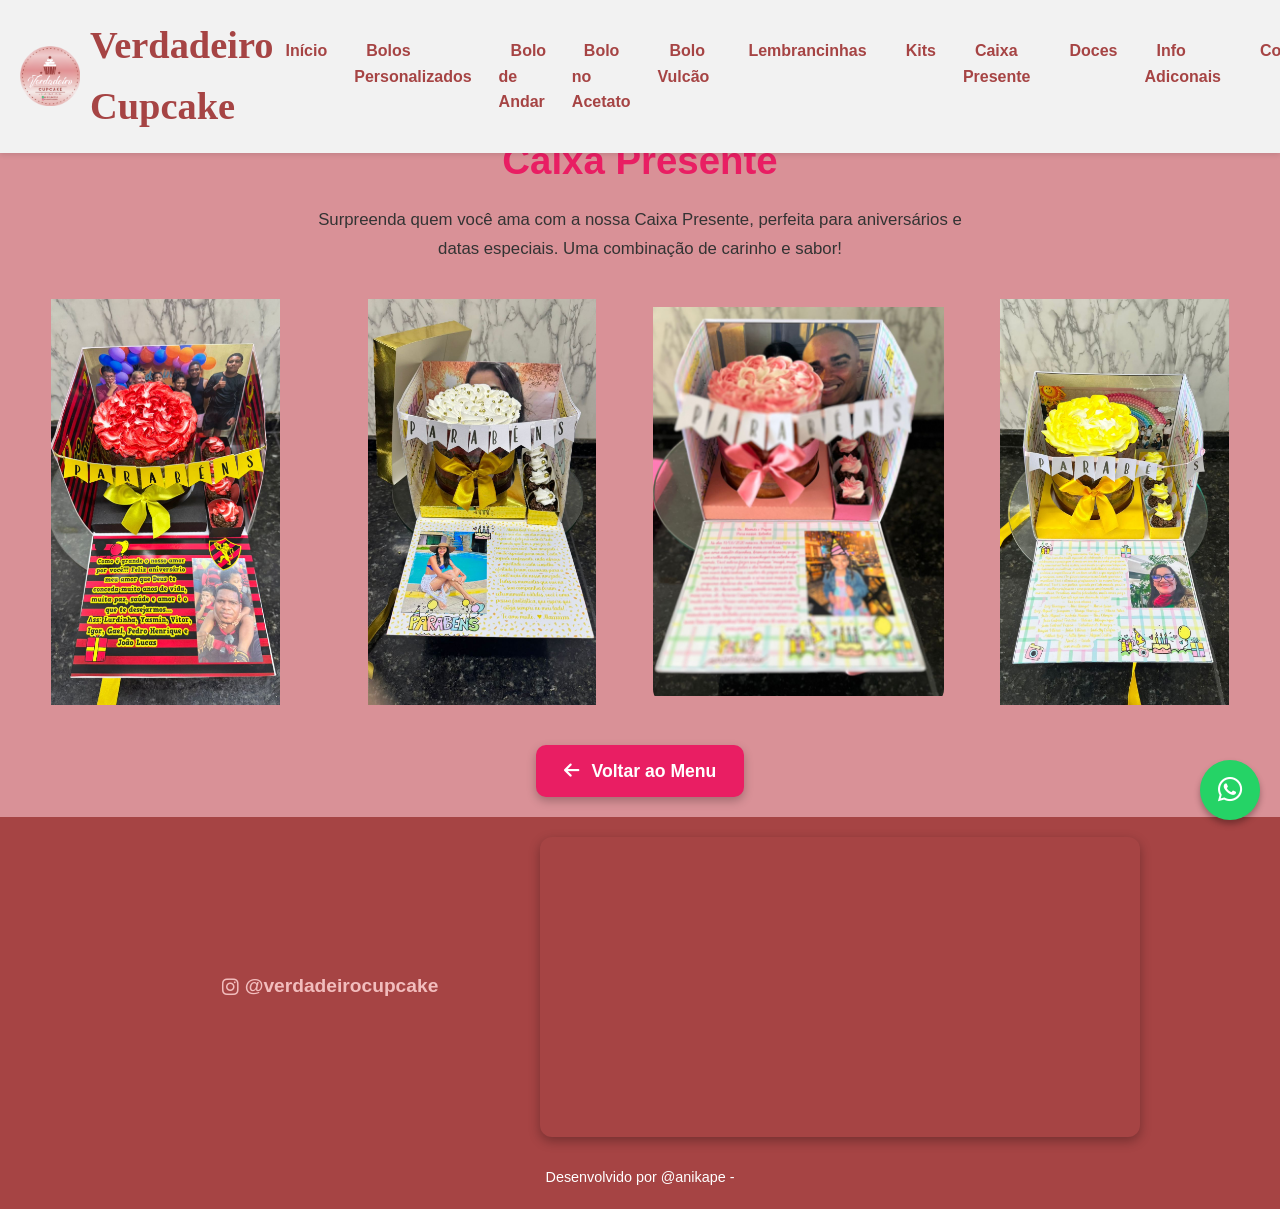
<file: presente.html>
<!DOCTYPE html>
<html lang="en">
<head>
    <meta charset="UTF-8">
    <meta name="viewport" content="width=device-width, initial-scale=1.0">
    <link rel="stylesheet" href="style.css">
    <link rel="stylesheet" href="css/paginas.css">
    <link rel="stylesheet" href="https://cdnjs.cloudflare.com/ajax/libs/font-awesome/6.0.0-beta3/css/all.min.css">
    <link href="https://fonts.googleapis.com/icon?family=Material+Icons" rel="stylesheet">
    <title>Caixa Presente | Verdadeiro Cupcake</title>
</head>
<body>
    <header>
        <div class="logo">
            <img src="./assets/logo1.png" alt="Logo Verdadeiro Cupcake" class="headerLogo" loading="lazy" />
            <h1 id="logo">Verdadeiro Cupcake</h1>
        </div>
        <div class="menu-toggle">
            <span class="material-icons">menu</span>
        </div>
        <nav>
            <ul>
                <li><a href="index.html">Início</a></li>
                <li><a href="bolospersonalizados.html">Bolos Personalizados</a></li>
                <li><a href="boloandar.html">Bolo de Andar</a></li>
                <li><a href="acetato.html">Bolo no Acetato</a></li> 
                <li><a href="vulcao.html">Bolo Vulcão</a></li>
                <li><a href="lembrancinhas.html">Lembrancinhas</a></li>
                <li><a href="kits.html">Kits</a></li>
                <li><a href="presente.html">Caixa Presente</a></li> 
                <li><a href="doces.html">Doces </a></li>
                <li><a href="#add">Info Adiconais </a></li>
                <li><a href="#contato">Contato</a></li>
            </ul>
        </nav>
    </header>

    <main>
        <h1 class="page-title">Caixa Presente</h1>
        
        <div class="presente-info">
            <p class="description">
                Surpreenda quem você ama com a nossa Caixa Presente, perfeita para aniversários e datas especiais. Uma combinação de carinho e sabor!
            </p>
            
           
        </div>
        

        <div class="gallery">
            <div class="gallery-item">
                <img src="./assets/caixa/caixa1.jpg" alt="Caixa Presente 1">
            </div>
            <div class="gallery-item">
                <img src="./assets/caixa/caixa2.jpg" alt="Caixa Presente 2">
            </div>
            <div class="gallery-item">
                <img src="./assets/caixa/caixa3.jpg" alt="Caixa Presente 3">
            </div>
            <div class="gallery-item">
                <img src="./assets/caixa/caixa4.jpg" alt="Caixa Presente 3">
            </div>
            </div>

        <a href="index.html" class="back-button">
            <i class="fas fa-arrow-left"></i> Voltar ao Menu
        </a>
    </main>

    <footer id="contato">
        <div class="footer-content">
            <div class="footer-top">
                <div class="footer-instagram">
                    <a
                        href="https://www.instagram.com/verdadeirocupcake/"
                        target="_blank"
                        rel="noopener noreferrer"
                        class="instagram-link"
                    >
                        <i class="fab fa-instagram"></i> @verdadeirocupcake
                    </a>
                </div>
                <div class="map-container">
                    <iframe
                        src="https://www.google.com/maps/embed?pb=!1m18!1m12!1m3!1d3951.840152264627!2d-34.90979382417488!3d-7.911761278748884!2m3!1f0!2f0!3f0!3m2!1i1024!2i768!4f13.1!3m3!1m2!1s0x7ab1433507e8efd%3A0x87d043408e9410bb!2sR.%20Quarenta%20e%20Oito%2C%20256%20-%20Caet%C3%A9s%20III%2C%20Abreu%20e%20Lima%20-%20PE%2C%2055345-070!5e0!3m2!1spt-BR!2sbr!4v1759503934556!5m2!1spt-BR!2sbr"
                        allowfullscreen=""
                        loading="lazy"
                        referrerpolicy="no-referrer-when-downgrade"
                    ></iframe>
                </div>
            </div>
            <p id="footer-text">Desenvolvido por @anikape - <span id="current-date"></span></p>
        </div>
    </footer>

    <a href="https://wa.me/5581981802018" target="_blank" class="whatsapp-float">
        <i class="fab fa-whatsapp"></i>
    </a>

    <div vw class="enabled">
        <div vw-access-button class="active"></div>
        <div vw-plugin-wrapper></div>
    </div>
    <script src="https://vlibras.gov.br/app/vlibras-plugin.js"></script>
    <script>
        new window.VLibras.Widget("https://vlibras.gov.br/app");
    </script>

    <script src="script.js"></script>

</body>
</html>
</file>
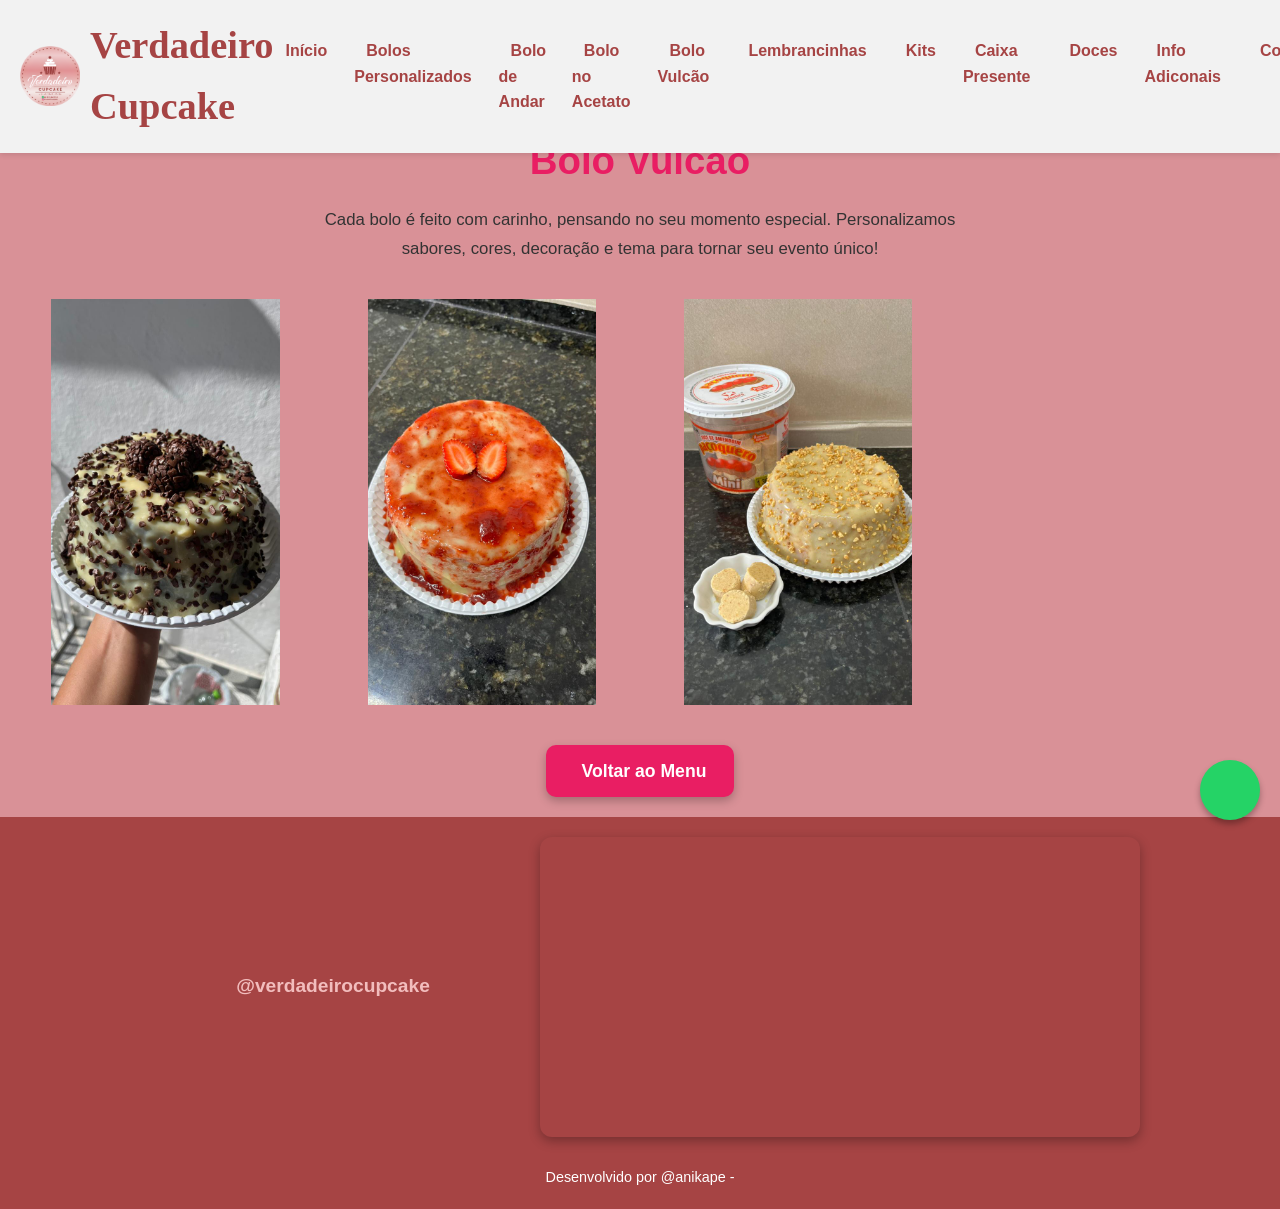
<file: vulcao.html>
<!DOCTYPE html>
<html lang="pt-BR">
<head>
  <meta charset="UTF-8">
  <meta name="viewport" content="width=device-width, initial-scale=1.0">
  <link rel="stylesheet" href="style.css">
  <link rel="stylesheet" href="css/paginas.css">
  <link href="https://fonts.googleapis.com/icon?family=Material+Icons" rel="stylesheet">
  <title>Bolos Personalizados</title>
</head>
<body>
  <!-- HEADER -->
  <header>
    <div class="logo">
      <img src="./assets/logo1.png" alt="Logo Verdadeiro Cupcake" class="headerLogo" loading="lazy" />
      <h1 id="logo">Verdadeiro Cupcake</h1>
    </div>
    <div class="menu-toggle">
      <span class="material-icons">menu</span>
    </div>
    <nav>
      <ul>
          <li><a href="index.html">Início</a></li>
          <li><a href="bolospersonalizados.html">Bolos Personalizados</a></li>
          <li><a href="boloandar.html">Bolo de Andar</a></li>
          <li><a href="acetato.html">Bolo no Acetato</a></li>
          <li><a href="vulcao.html">Bolo Vulcão</a></li>
          <li><a href="lembrancinhas.html">Lembrancinhas</a></li>
          <li><a href="kits.html">Kits</a></li>
          <li><a href="presente.html">Caixa Presente</a></li>
          <li><a href="doces.html">Doces </a></li>
          <li><a href="#add">Info Adiconais </a></li>
          <li><a href="#contato">Contato</a></li>
      </ul>
    </nav>
  </header>


  <!-- CONTEÚDO -->
  <main>
    <h1 class="page-title">Bolo Vulcão</h1>
    <p class="description">
      Cada bolo é feito com carinho, pensando no seu momento especial. 
      Personalizamos sabores, cores, decoração e tema para tornar seu evento único!
    
    </p>

    <!-- GALERIA EM GRID -->
    <div class="gallery">
      <div class="gallery-item">
        <img src="./assets/vulcao/vulcao1.jpg" alt="Bolo Personalizado 1">
      </div>
      <div class="gallery-item">
        <img src="./assets/vulcao/vulcao2.jpg" alt="Bolo Personalizado 2">
      </div>
      <div class="gallery-item">
        <img src="./assets/vulcao/vulcao3.jpg" alt="Bolo Personalizado 3">
      </div>
      <!-- <div class="gallery-item">
        <img src="https://placehold.co/600x750/04bf55/white?text=Bolo+4" alt="Bolo Personalizado 4">
      </div>
      <div class="gallery-item">
        <img src="https://placehold.co/600x750/f2f2f2/555?text=Bolo+5" alt="Bolo Personalizado 5">
      </div>
      <div class="gallery-item">
        <img src="https://placehold.co/600x750/d99197/white?text=Bolo+6" alt="Bolo Personalizado 6">
      </div> -->
    </div>

    <a href="index.html" class="back-button">
      <i class="fas fa-arrow-left"></i> Voltar ao Menu
    </a>
  </main>

  <!-- FOOTER -->
    <footer id="contato">
      <div class="footer-content">
        <div class="footer-top">
          <div class="footer-instagram">
            <a
              href="https://www.instagram.com/verdadeirocupcake/"
              target="_blank"
              rel="noopener noreferrer"
              class="instagram-link"
            >
              <i class="fab fa-instagram"></i> @verdadeirocupcake
            </a>
          </div>
          <div class="map-container">
            <iframe
              src="https://www.google.com/maps/embed?pb=!1m18!1m12!1m3!1d3951.840152264627!2d-34.90979382417488!3d-7.911761278748884!2m3!1f0!2f0!3f0!3m2!1i1024!2i768!4f13.1!3m3!1m2!1s0x7ab1433507e8efd%3A0x87d043408e9410bb!2sR.%20Quarenta%20e%20Oito%2C%20256%20-%20Caet%C3%A9s%20III%2C%20Abreu%20e%20Lima%20-%20PE%2C%2055345-070!5e0!3m2!1spt-BR!2sbr!4v1759503934556!5m2!1spt-BR!2sbr"
              allowfullscreen=""
              loading="lazy"
              referrerpolicy="no-referrer-when-downgrade"
            ></iframe>
          </div>
        </div>
        <p id="footer-text">Desenvolvido por @anikape - <span id="current-date"></span></p>
      </div>
    </footer>

  <!-- WhatsApp flutuante -->
  <a href="https://wa.me/5581981802018" target="_blank" class="whatsapp-float">
    <i class="fab fa-whatsapp"></i>
  </a>

  <!-- VLibras -->
  <div vw class="enabled">
    <div vw-access-button class="active"></div>
    <div vw-plugin-wrapper></div>
  </div>
  <script src="https://vlibras.gov.br/app/vlibras-plugin.js"></script>
  <script>
    new window.VLibras.Widget("https://vlibras.gov.br/app");
  </script>

  <!-- Script principal -->
  <script src="script.js"></script>
</body>
</html>
</file>
<file: style.css>
:root {
  --rosa-principal: #d99197;
  --verde-destaque: #e91e63; 
  --vermelho-escuro: #a64444;
  --branco-claro: #f2f2f2;
  --rosa-claro: #f2bdbd;
}

* {
  margin: 0;
  padding: 0;
  box-sizing: border-box;
}

/* BODY E LAYOUT */
html,
body {
  height: 100%;
  scroll-behavior: smooth;
}

body {
  font-family: "Rubik", sans-serif;
  background: var(--rosa-principal);
  color: var(--vermelho-escuro);
  line-height: 1.6;
  display: flex;
  flex-direction: column;
  min-height: 100vh;
}

/* AJUSTE AQUI: Aumentamos o padding-top para evitar sobreposição do header fixo */
main {
  flex: 1;
  padding-top: 110px; /* Novo valor para dar espaço ao header fixo */
}

/* *===== BOTÃO VOLTAR AO TOPO =====  */
#back-to-top {
  position: fixed;
  bottom: 150px;
  right: 20px;
  background-color: var(--verde-destaque);
  color: #fff;
  width: 50px;
  height: 50px;
  border-radius: 50%;
  display: flex;
  justify-content: center;
  align-items: center;
  text-decoration: none;
  box-shadow: 0 4px 6px rgba(0, 0, 0, 0.3);
  font-size: 24px;
  z-index: 1100;
  opacity: 0;
  visibility: hidden;
  /* transition: opacity 0.3s, transform 0.3s; */
   transition: 0.3s;
   pointer-events: none;
}



#back-to-top:hover {
  transform: scale(1.1);
  box-shadow: 0 6px 8px rgba(0, 0, 0, 0.4);
}
#back-to-top.show {
  opacity: 1;
  visibility: visible;
  pointer-events: auto;
}

/* ===== HEADER ===== */
header {
  display: flex;
  align-items: center;
  justify-content: space-between;
  background: var(--branco-claro);
  padding: 15px 20px;
  box-shadow: 0 2px 5px rgba(0, 0, 0, 0.1);
  position: fixed;
  top: 0;
  left: 0;
  width: 100%;
  z-index: 1000;
}
.logo {
  display: flex;
  align-items: center;
  gap: 10px;
}
header h1 {
  font-family: 'Parisienne', cursive;
  font-size: 2.4rem;
  color: var(--vermelho-escuro);
}
.headerLogo {
  width: 60px;
  height: auto;
  animation: floatZoom 5s ease-in-out infinite;
}

/* ===== MENU ===== */
nav ul {
  list-style: none;
  display: flex;
  gap: 15px;
}
nav ul li a {
  text-decoration: none;
  color: var(--vermelho-escuro);
  font-weight: 600;
  padding: 8px 12px;
  border-radius: 5px;
  transition: 0.3s;
}
nav ul li a:hover,
nav ul li a:focus {
  background: var(--rosa-claro);
  color: #fff;
}

/* ===== Botão hamburguer ===== */
.menu-toggle {
  display: none;
  cursor: pointer;
}
.menu-toggle .material-icons {
  font-size: 32px;
  color: var(--vermelho-escuro);
}

/* ===== MENU DE DOCES (CARDS) ===== */
.menu {
  display: flex;
  flex-wrap: wrap;
  justify-content: center;
  padding: 30px 20px;
  gap: 25px;
}

.item {
  background: var(--branco-claro);
  border-radius: 14px;
  box-shadow: 0 6px 14px rgba(0, 0, 0, 0.1);
  width: 360px;
  padding: 20px;
  text-align: center;
  transition: transform 0.3s ease;
  min-height: 650px;
  display: flex;
  flex-direction: column;
  justify-content: space-between;
}

.item:hover {
  transform: translateY(-8px);
}

.item img {
  width: 100%;
  height: 400px;
  object-fit: cover;
  border-radius: 12px;
  margin-bottom: 15px;
  flex-shrink: 0;
}

.item h2 {
  font-family: 'Parisienne', cursive;
  font-size: 2.2rem;
  color: var(--verde-destaque);
  margin-bottom: 10px;
}

.item p {
  font-size: 1rem;
  color: #333;
}

.card-subtitle {
  font-weight: 700;
  color: var(--verde-destaque);
  margin: 10px 0 5px 0;
  font-size: 1rem;
}

.card-values {
  list-style: none;
  padding-left: 0;
  margin-bottom: 10px;
}

.card-values li {
  font-weight: 500;
  color: var(--vermelho-escuro);
  margin-bottom: 4px;
}

.card-note {
  font-size: 0.85rem;
  color: #555;
  margin-top: 5px;
}

.detalhe {
  display: inline-block;
  padding: 0.5em 1em;
  background-color: var(--verde-destaque);
  color: #fff;
  font-weight: 600;
  text-align: center;
  text-decoration: none;
  border-radius: 8px;
  transition: background-color 0.3s, transform 0.2s;
  cursor: pointer;
  box-shadow: 0 4px 6px rgba(0, 0, 0, 0.2);
  margin-top: auto;
}

.detalhe:hover {
  background-color: #d81b60;
  transform: translateY(-2px);
}

.detalhe:active {
  transform: translateY(0);
  box-shadow: 0 2px 4px rgba(0, 0, 0, 0.2);
}

/* ===== INFO ===== */
.info {
  text-align: center;
  padding: 40px 20px;
}

.info h1 {
  font-family: 'Parisienne', cursive;
  font-size: 3.2rem;
  color: var(--vermelho-escuro);
  margin-bottom: 10px;
}

.info-cards {
  display: flex;
  flex-wrap: wrap;
  gap: 20px;
  justify-content: center;
  align-items: stretch;
  max-width: 1000px;
  margin: 0 auto;
}

.info-card {
  flex: 1 1 300px;
  max-width: 450px;
  background: linear-gradient(135deg, #fde2e2, #fff5f5);
  border-radius: 14px;
  padding: 20px;
  text-align: left;
  box-shadow: 0 6px 14px rgba(0, 0, 0, 0.1);
  transition: transform 0.3s ease;
  border: 1px solid #f8c6c6;
}

.info-card:hover {
  transform: translateY(-5px);
}

.info-card h2 {
  font-family: 'Parisienne', cursive;
  font-size: 1.6rem;
  color: var(--verde-destaque);
  margin-bottom: 10px;
  border-bottom: 2px solid var(--rosa-claro);
  padding-bottom: 5px;
}

.info-card ul {
  list-style: none;
  padding-left: 0;
}

.info-card ul li {
  margin-bottom: 8px;
  font-size: 0.95rem;
  line-height: 1.4;
}

/* ===== CARD ENCOMENDAS ===== */
.encomendas-card {
  background: url("https://images.unsplash.com/photo-1582719478170-8ef8c7d3b1b2?auto=format&fit=crop&w=800&q=80")
    center/cover no-repeat;
  border-radius: 20px;
  padding: 30px;
  max-width: 450px;
  color: #fff;
  position: relative;
  overflow: hidden;
  box-shadow: 0 8px 20px rgba(0, 0, 0, 0.3);
}

.encomendas-card::before {
  content: "";
  position: absolute;
  top: 0;
  left: 0;
  width: 100%;
  height: 100%;
  z-index: 0;
  border-radius: 20px;
}

.encomendas-card h2 {
  font-family: 'Parisienne', cursive;
  font-size: 2.2rem;
  color: #ffd700;
  margin-bottom: 20px;
  position: relative;
  z-index: 1;
  text-shadow: 1px 1px 3px rgba(0, 0, 0, 0.7);
}

.encomendas-card ul {
  list-style: none;
  padding-left: 0;
  margin-bottom: 20px;
  position: relative;
  z-index: 1;
}

.encomendas-card ul li {
  margin-bottom: 12px;
  padding-left: 30px;
  position: relative;
  line-height: 1.5;
}

.encomendas-card ul li::before {
  content: "✔";
  position: absolute;
  left: 0;
  color: var(--verde-destaque);
  font-weight: bold;
  font-size: 1.1rem;
}

.encomendas-card .contact {
  position: relative;
  z-index: 1;
  text-align: center;
  font-size: 1.2rem;
  font-weight: bold;
  margin-top: 15px;
  display: flex;
  justify-content: center;
  align-items: center;
  gap: 10px;
  color: var(--vermelho-escuro);
  
}

.observacao{
  color: var(--verde-destaque);
}
/* ===== FOOTER ===== */
footer {
  background: var(--vermelho-escuro);
  color: #fff;
  padding: 20px 15px;
  font-size: 0.9rem;
}

.footer-content {
  max-width: 1000px;
  margin: 0 auto;
}

.footer-top {
  display: flex;
  justify-content: space-between;
  flex-wrap: wrap;
  gap: 20px;
  margin-bottom: 15px;
}

.footer-instagram {
  flex: 1 1 250px;
  display: flex;
  align-items: center;
  justify-content: center;
}

.footer-instagram a.instagram-link {
  color: #f2bdbd;
  text-decoration: none;
  font-weight: bold;
  display: inline-flex;
  align-items: center;
  gap: 6px;
  font-size: 1.2rem;
}

.footer-instagram a.instagram-link:hover {
  color: #e1306c;
}

.map-container {
  flex: 2 1 450px;
  max-width: 600px;
  height: 300px;
  border-radius: 12px;
  overflow: hidden;
  box-shadow: 0 4px 12px rgba(0, 0, 0, 0.3);
}

.map-container iframe {
  width: 100%;
  height: 100%;
  border: 0;
}

#footer-text {
  display: flex;
  justify-content: center;
  padding-top: 1em;
}

/* ===== BOTÃO FLUTUANTE WHATSAPP ===== */
.whatsapp-float {
  position: fixed;
  bottom: 80px;
  right: 20px;
  background-color: #25d366;
  color: white;
  width: 60px;
  height: 60px;
  border-radius: 50%;
  display: flex;
  justify-content: center;
  align-items: center;
  text-decoration: none;
  box-shadow: 0 4px 6px rgba(0, 0, 0, 0.3);
  z-index: 1000;
  transition: transform 0.2s, box-shadow 0.2s;
}
.whatsapp-float:hover {
  transform: scale(1.1);
  box-shadow: 0 6px 8px rgba(0, 0, 0, 0.4);
}
.whatsapp-float i {
  font-size: 28px;
}

/* ===== VLibras ===== */
.vw-widget-wrapper {
  position: fixed !important;
  top: 20px !important;
  right: 20px !important;
  bottom: auto !important;
  left: auto !important;
  z-index: 1500 !important;
}

/* ===== RESPONSIVIDADE MOBILE ===== */
@media (max-width: 768px) {
  /* Ajuste para o padding-top em mobile, se necessário */
  main {
    padding-top: 110px; /* Garante que o conteúdo comece bem abaixo do header */
  }

  nav ul {
    display: none;
    flex-direction: column;
    background: var(--branco-claro);
    position: fixed;
    top: 0;
    right: 0;
    width: 200px;
    height: 100vh; /* cobre toda a altura */
    padding: 20px 15px;
    box-shadow: -4px 4px 12px rgba(0, 0, 0, 0.2);
    z-index: 1200;
  }
  nav ul.active {
    display: flex;
  }

  .menu-toggle {
    display: block;
    position: absolute;
    top: 15px;
    right: 15px; /* X dentro da área do menu */
    z-index: 1300;
  }
  .menu {
    flex-direction: column;
    align-items: center;
    gap: 35px;
  }
  .item {
    width: 95%;
    min-height: 700px;
  }
  .item img {
    height: 400px;
  }
  .info-cards {
    flex-direction: column;
    align-items: center;
  }
  .info-card {
    flex: 1 1 100%;
    max-width: 100%;
    margin: 0 0 20px 0;
  }
  footer {
    padding: 25px 10px;
  }
  .footer-top {
    flex-direction: column;
    align-items: center;
    gap: 20px;
  }
  .footer-instagram {
    margin: 0 auto;
  }
  .footer-instagram a.instagram-link {
    font-size: 1rem;
    text-align: center;
  }
  .map-container {
    width: 100%;
    max-width: 380px;
    height: 200px;
    border-radius: 10px;
  }
  .map-container iframe {
    width: 100%;
    height: 100%;
  }
  #footer-text {
    font-size: 0.8rem;
    text-align: center;
    margin-top: 15px;
    opacity: 0.9;
  }

  /* Ajustes responsivos para Parisienne */
  header h1 {
    font-size: 2.0rem;
  }
  .info h1 {
    font-size: 2.6rem;
  }
  .item h2 {
    font-size: 1.9rem;
  }
  .info-card h2 {
    font-size: 1.4rem;
  }
  .encomendas-card h2 {
    font-size: 1.9rem;
  }
}

/* ===== ANIMAÇÃO LOGO ===== */
@keyframes floatZoom {
  0%, 100% {
    transform: translateY(0) scale(1);
  }
  50% {
    transform: translateY(-6px) scale(1.05);
  }
}
</file>
<file: css/paginas.css>
#title{
  padding-top: 8em;
}


lembrancinhas-page,
.bolos-page,
.outros-page {
  padding-top: 40px;
}

.page-title {
  text-align: center;
  font-size: 2.4rem;
  color: var(--verde-destaque);
  margin: 20px 0 15px;
}

.description {
  text-align: center;
  max-width: 700px;
  margin: 0 auto 25px;
  line-height: 1.7;
  font-size: 1.05rem;
  color: #333;
  padding: 0 15px;
}

/* =========================================================
   GALERIA EM GRID
   ========================================================= */
.gallery {
  display: grid;
  grid-template-columns: repeat(auto-fill, minmax(280px, 1fr));
  gap: 25px;
  padding: 0 20px;
  margin-top: 15px;
  position: relative;
}

.gallery-item {
  border-radius: 16px;
  overflow: hidden;
  aspect-ratio: 2.8 / 4; /* altura proporcional */
  transition: transform 0.4s cubic-bezier(0.2, 0, 0.2, 1), box-shadow 0.3s;
  position: relative;
  z-index: 1;
  display: flex;
  flex-direction: column;
  align-items: center;
  justify-content: center;
  padding-top: 10px;
}

.gallery-item:hover {
  transform: scale(1.03);
  box-shadow: 0 12px 24px rgba(0, 0, 0, 0.18);
  z-index: 10;
}

/* Efeito: desfoca as outras imagens quando o hover está ativo */
.gallery:hover .gallery-item:not(:hover) {
  filter: blur(2px) grayscale(10%);
  opacity: 0.9;
  transition: filter 0.3s, opacity 0.3s;
}

.gallery-item img {
  width: 100%;
  height: 100%;
  object-fit: contain;
  display: block;
  transition: transform 0.4s ease;
  margin-bottom: 0;
}

.gallery-item:hover img {
  transform: scale(1.05);
}

/* =========================================================
   BOTÃO VOLTAR
   ========================================================= */
.back-button {
  display: block;
  width: fit-content;
  margin: 40px auto 20px;
  padding: 12px 28px;
  background: var(--verde-destaque);
  color: white;
  text-decoration: none;
  border-radius: 10px;
  font-weight: 700;
  font-size: 1.1rem;
  box-shadow: 0 4px 10px rgba(0, 0, 0, 0.25);
  transition: background 0.3s, transform 0.2s;

}

.back-button:hover {
  background: #d81b60;
  transform: translateY(-3px);
}

.back-button i {
  margin-right: 8px;
}

@media (max-width: 768px) {
  .page-title {
    font-size: 2rem;
  }
  .gallery {
    grid-template-columns: repeat(auto-fill, minmax(220px, 1fr));
    padding: 0 15px;
  }
  .lembrancinhas-page,
  .bolos-page,
  .outros-page {
    padding-top: 30px;
  }
}
</file>
